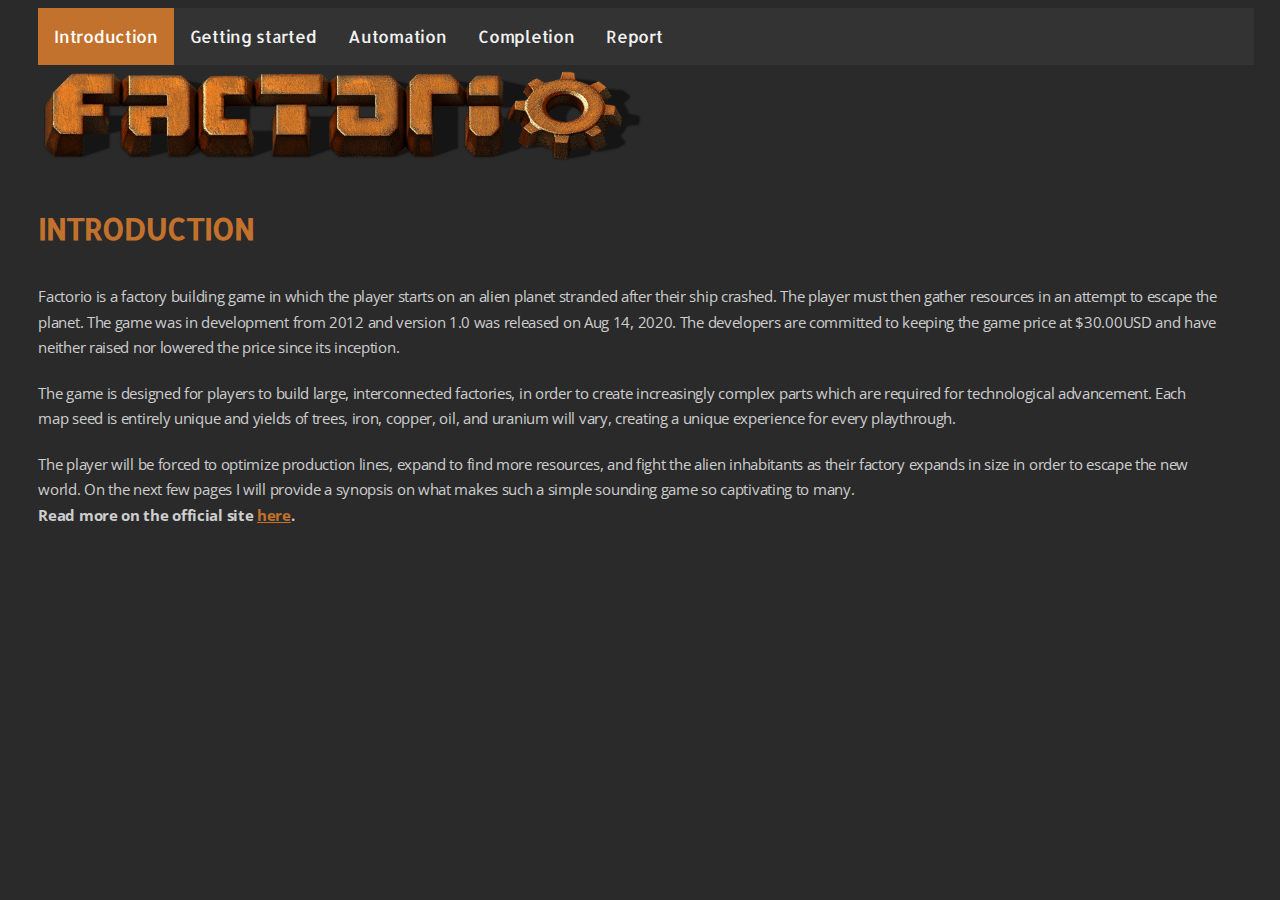
<file: index.html>
<!DOCTYPE html>
<html lang="en">
<meta charset="UTF-8">
<head>
    <title>Home</title>
    <link rel="stylesheet" href="index-style.css">
    <meta name="viewport" content="width=device-width,initial-scale=1">

    <link rel="icon" href="images/favicon.ico" type="image/x-icon">
    <link rel="shortcut icon" href="images/favicon.ico" type="image/x-icon">
</head>
<body>
    <div class="topnav">
        <a class="active" href="https://project1.emanderson.me/index.html">Introduction</a>
        <a href="https://project1.emanderson.me/getting-started.html">Getting started</a>
        <a href="https://project1.emanderson.me/automation.html">Automation</a>
        <a href="https://project1.emanderson.me/completion.html">Completion</a>
        <a href="https://project1.emanderson.me/report.html">Report</a>
    </div>
    <div><img src="images/factorio-logo.png" alt="Factorio game logo"></div>
    <h1>Introduction</h1>
    <p>
        Factorio is a factory building game in which the player starts on an alien planet stranded after their ship
        crashed. The player must then gather resources in an attempt to escape the planet. The game was in development
        from 2012 and version 1.0 was released on Aug 14, 2020. The developers are committed to keeping the game price
        at $30.00USD and have neither raised nor lowered the price since its inception.
    </p>
    <p>
        The game is designed for players to build large, interconnected factories, in order to create increasingly
        complex parts which are required for technological advancement. Each map seed is entirely unique and yields of
        trees, iron, copper, oil, and uranium will vary, creating a unique experience for every playthrough.
    </p>
    <p>
        The player will be forced to optimize production lines, expand to find more resources, and fight the alien
        inhabitants as their factory expands in size in order to escape the new world. On the next few pages I will
        provide a synopsis on what makes such a simple sounding game so captivating to many.
        <strong><br>Read more on the official site <a href="https://www.factorio.com/">here</a>.</strong>
    </p>
</body>
</html>
</file>
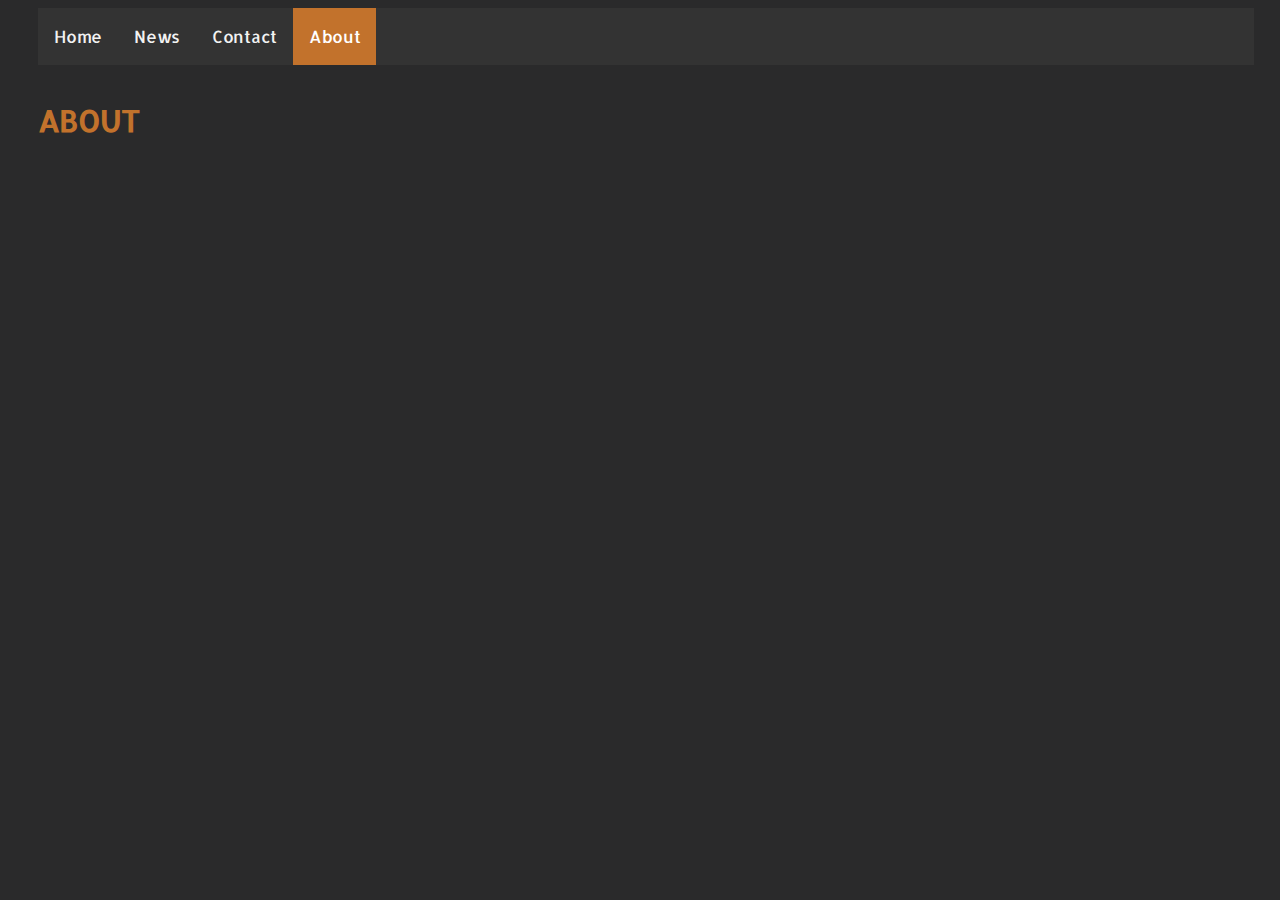
<file: about.html>
<!DOCTYPE html>
<html>

<head>
    <title>Home</title>
    <link rel="stylesheet" href="index-style.css">
    <meta name="viewport" content="width=device-width,initial-scale=1">
    
    <link rel="icon" href="images/favicon.ico" type="image/x-icon">
    <link rel="shortcut icon" href="images/favicon.ico" type="image/x-icon">
</head>

<body>
    <div class="topnav">
        <a href="https://project1.emanderson.me/index.html">Home</a>
        <a href="https://project1.emanderson.me/news.html">News</a>
        <a href="https://project1.emanderson.me/contact.html">Contact</a>
        <a class="active" href="https://project1.emanderson.me/about.html">About</a>
    </div>
    <h1>About</h1>

</body>
</file>
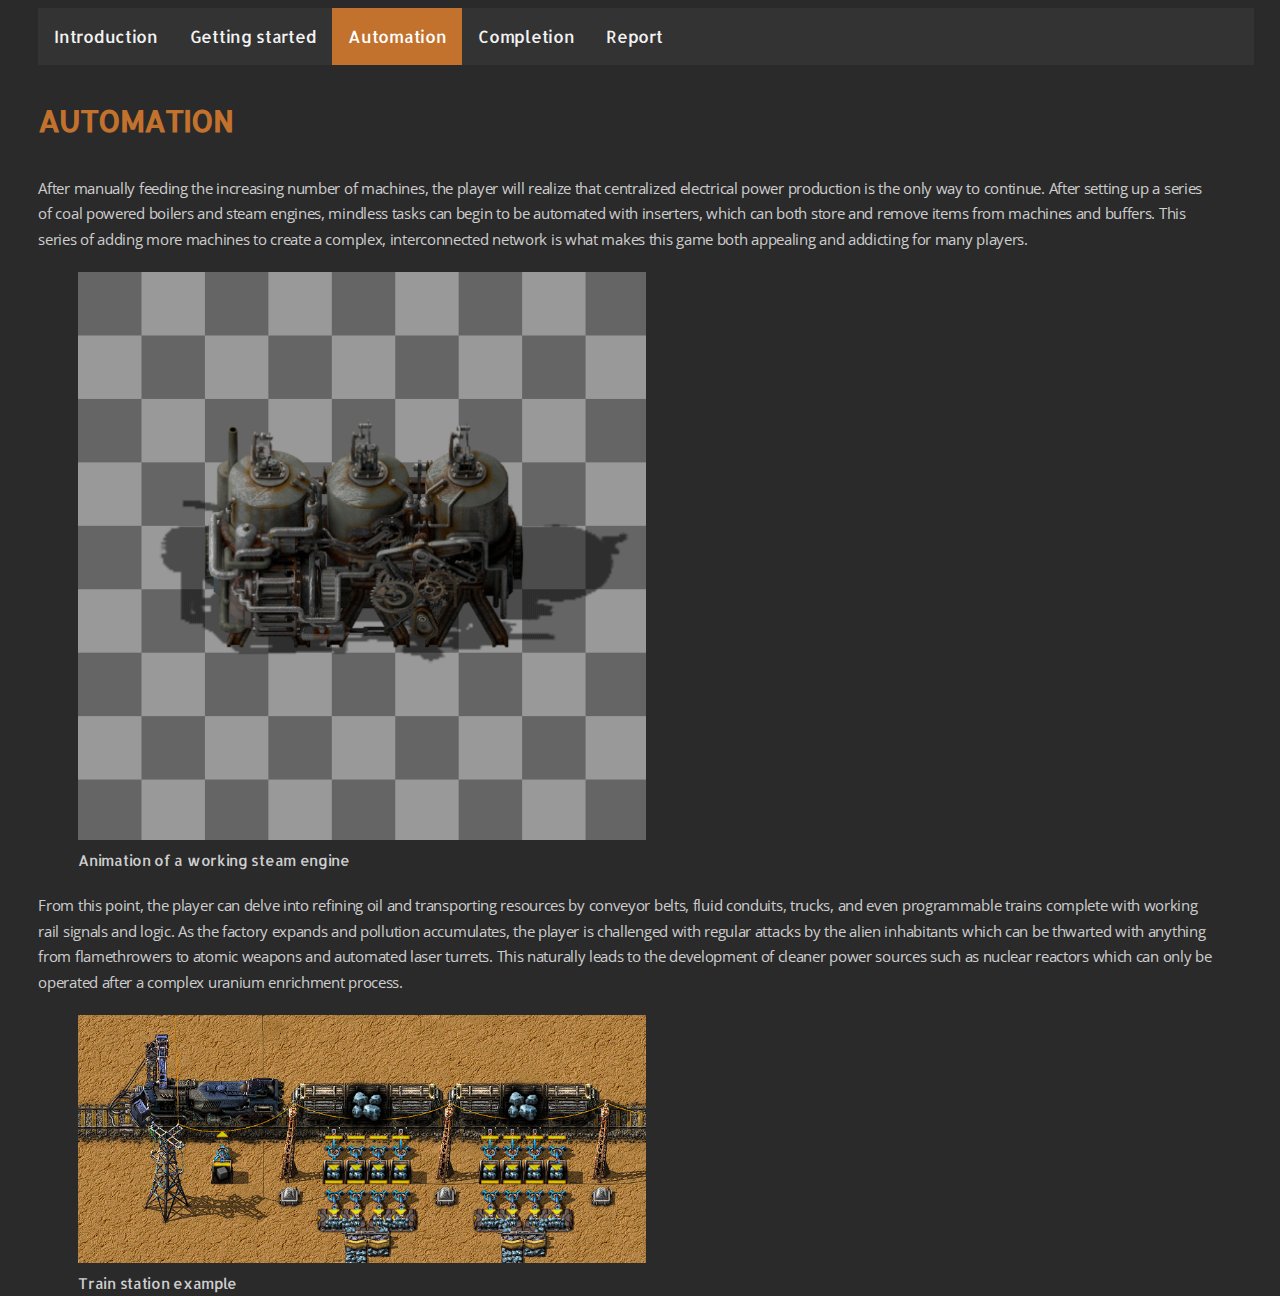
<file: automation.html>
<!DOCTYPE html>
<html lang="en">
<meta charset="UTF-8">
<head>
    <title>Home</title>
    <link rel="stylesheet" href="index-style.css">
    <meta name="viewport" content="width=device-width,initial-scale=1">

    <link rel="icon" href="images/favicon.ico" type="image/x-icon">
    <link rel="shortcut icon" href="images/favicon.ico" type="image/x-icon">
</head>

<body>
    <div class="topnav">
        <a href="https://project1.emanderson.me/index.html">Introduction</a>
        <a href="https://project1.emanderson.me/getting-started.html">Getting started</a>
        <a class="active" href="https://project1.emanderson.me/automation.html">Automation</a>
        <a href="https://project1.emanderson.me/completion.html">Completion</a>
        <a href="https://project1.emanderson.me/report.html">Report</a>
    </div>
    <h1>Automation</h1>
    <p>
        After manually feeding the increasing number of machines, the player will realize that centralized electrical
        power production is the only way to continue. After setting up a series of coal powered boilers and steam
        engines, mindless tasks can begin to be automated with inserters, which can both store and remove items from
        machines and buffers. This series of adding more machines to create a complex, interconnected network is what
        makes this game both appealing and addicting for many players.
    </p>
        <figure><img src="images/Steam_engine_animation.gif" alt="Steam engine animation"> <figcaption> Animation of a working steam engine </figcaption></figure>
    <p>
        From this point, the player can delve into refining oil and transporting resources by conveyor belts, fluid
        conduits, trucks, and even programmable trains complete with working rail signals and logic. As the factory
        expands and pollution accumulates, the player is challenged with regular attacks by the alien inhabitants which
        can be thwarted with anything from flamethrowers to atomic weapons and automated laser turrets. This naturally
        leads to the development of cleaner power sources such as nuclear reactors which can only be operated after a
        complex uranium enrichment process.
    </p>
    <figure><img src="images/Station-example-1.png" alt="Train station example"> <figcaption> Train station example </figcaption></figure>
</body>

</html>
</file>
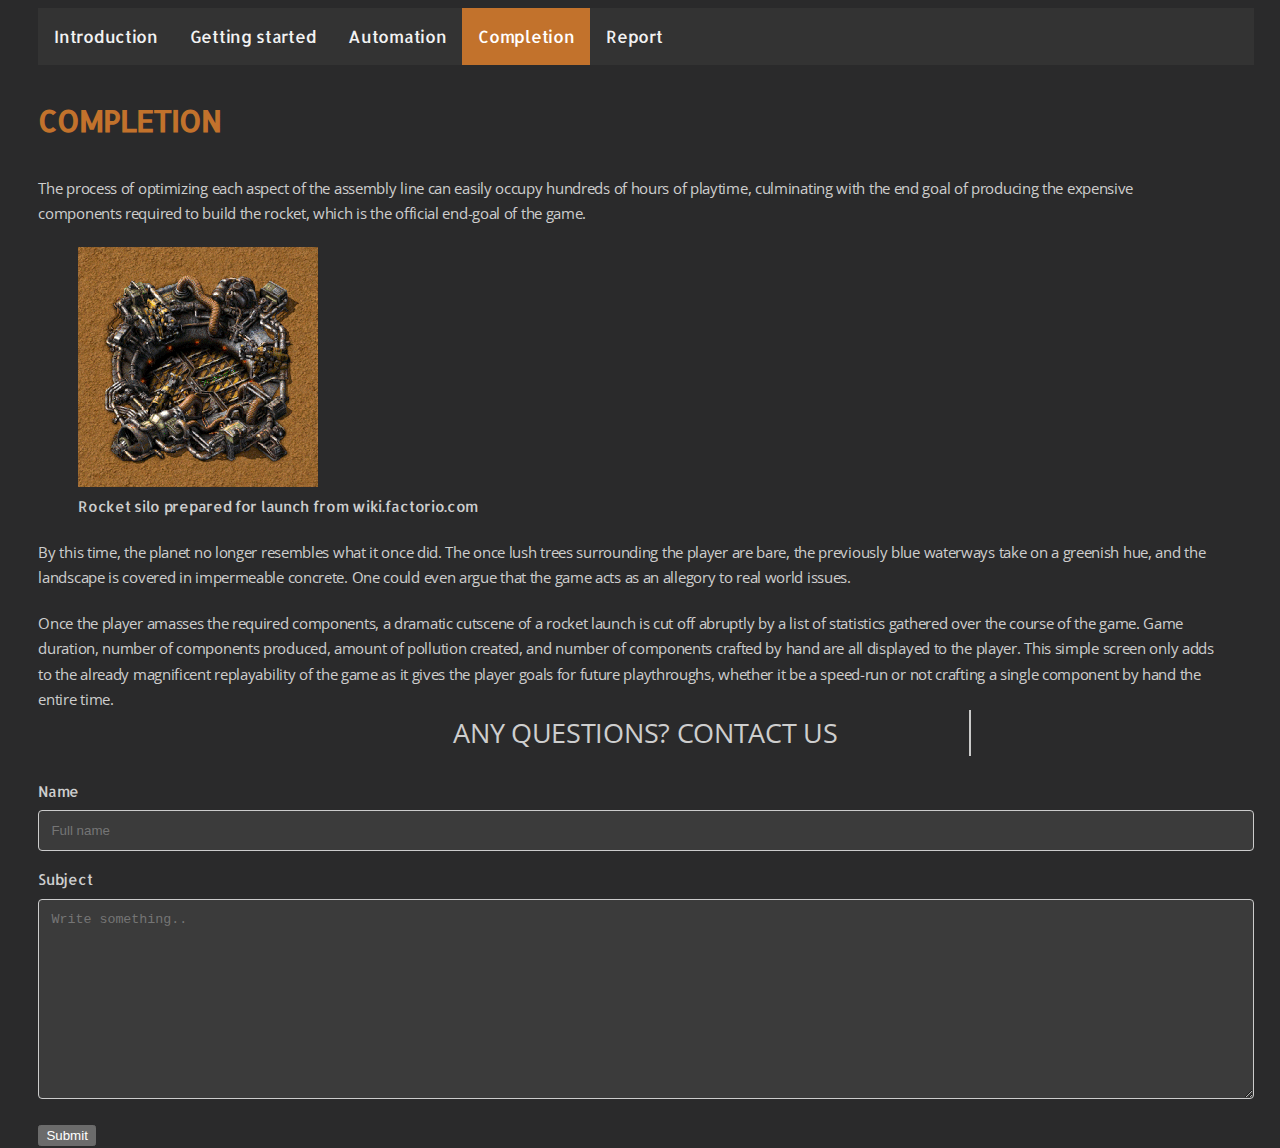
<file: completion.html>
<!DOCTYPE html>
<html lang="en">
<head>
    <meta charset="UTF-8">
    <title>Home</title>
    <link rel="stylesheet" href="index-style.css">
    <meta name="viewport" content="width=device-width,initial-scale=1">

    <link rel="icon" href="images/favicon.ico" type="image/x-icon">
    <link rel="shortcut icon" href="images/favicon.ico" type="image/x-icon">
</head>

<body>
    <div class="topnav">
        <a href="https://project1.emanderson.me/index.html">Introduction</a>
        <a href="https://project1.emanderson.me/getting-started.html">Getting started</a>
        <a href="https://project1.emanderson.me/automation.html">Automation</a>
        <a class="active" href="https://project1.emanderson.me/completion.html">Completion</a>
        <a href="https://project1.emanderson.me/report.html">Report</a>
    </div>
    <h1>Completion</h1>
    <p>
        The process of optimizing each aspect of the assembly line can easily occupy hundreds of hours of playtime,
        culminating with the end goal of producing the expensive components required to build the rocket, which is the
        official end-goal of the game.
    </p>
    <figure><img src="images/Rocket_silo_rising_rocket.gif" alt="Rocket silo prepared for launch">
        <figcaption> Rocket silo prepared for launch from wiki.factorio.com</figcaption>
    </figure>
    <p>
        By this time, the planet no longer resembles what it once did. The once lush trees surrounding the player are
        bare, the previously blue waterways take on a greenish hue, and the landscape is covered in impermeable
        concrete. One could even argue that the game acts as an allegory to real world issues.
    </p>
    <p>
        Once the player amasses the required components, a dramatic cutscene of a rocket launch is cut off abruptly by a
        list of statistics gathered over the course of the game. Game duration, number of components produced, amount of
        pollution created, and number of components crafted by hand are all displayed to the player. This simple screen
        only adds to the already magnificent replayability of the game as it gives the player goals for future
        playthroughs, whether it be a speed-run or not crafting a single component by hand the entire time.</p>
        <div class="container">
            <p class="line-1 anim-typewriter">ANY QUESTIONS? CONTACT US</p>
        <form action="action_page.php">

            <label for="name">Name</label>
            <input type="text" id="name" name="name" placeholder="Full name">

            <label for="subject">Subject</label>
            <textarea id="subject" name="subject" placeholder="Write something.." style="height:200px"></textarea>

            <input type="submit" value="Submit">

        </form>
    </div>
</body>

</html>
</file>
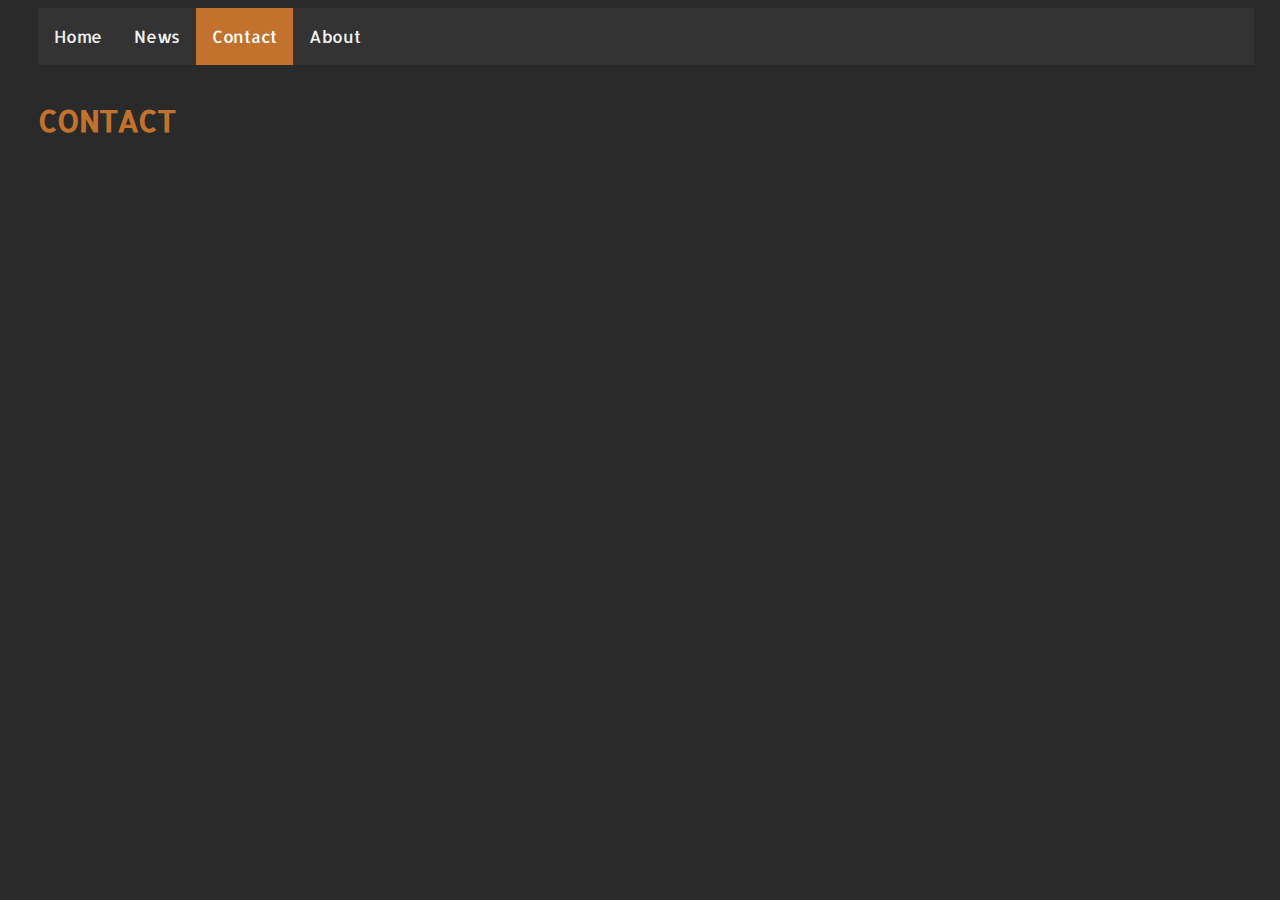
<file: contact.html>
<!DOCTYPE html>
<html>

<head>
    <title>Home</title>
    <link rel="stylesheet" href="index-style.css">
    <meta name="viewport" content="width=device-width,initial-scale=1">
    
    <link rel="icon" href="images/favicon.ico" type="image/x-icon">
    <link rel="shortcut icon" href="images/favicon.ico" type="image/x-icon">
</head>

<body>
    <div class="topnav">
        <a href="https://project1.emanderson.me/index.html">Home</a>
        <a href="https://project1.emanderson.me/news.html">News</a>
        <a class="active" href="https://project1.emanderson.me/contact.html">Contact</a>
        <a href="https://project1.emanderson.me/about.html">About</a>
    </div>
    <h1>Contact</h1>

</body>
</file>
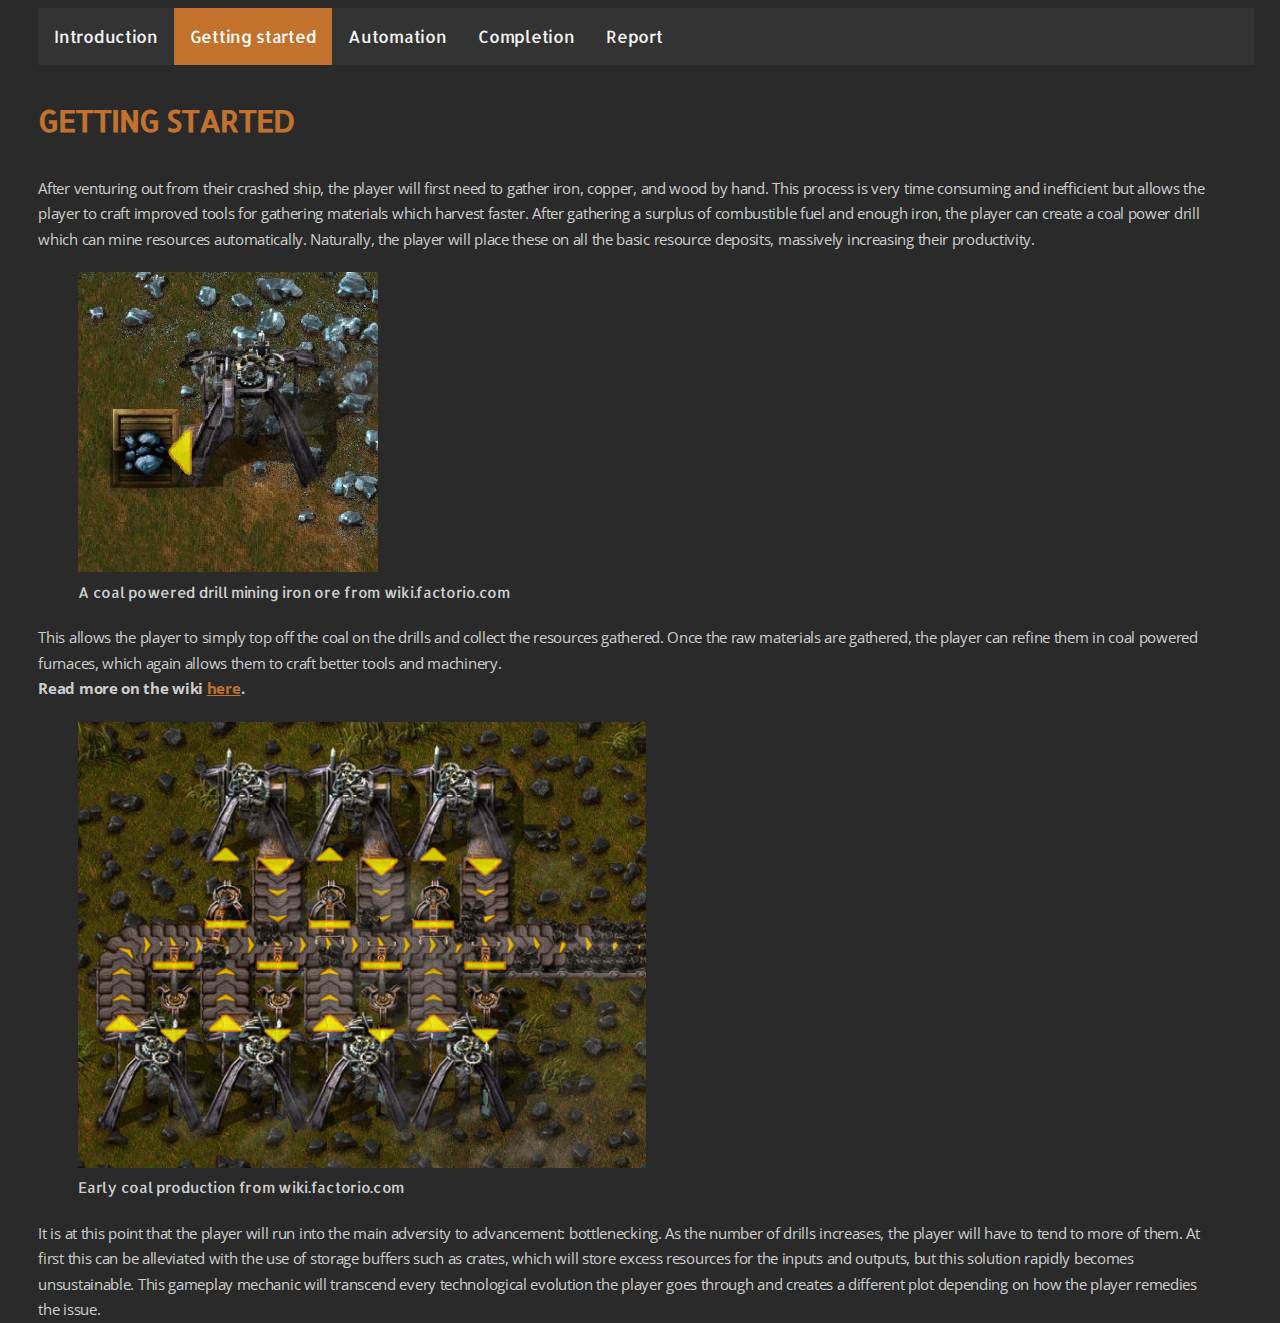
<file: getting-started.html>
<!DOCTYPE html>
<html lang="en">
<meta charset="UTF-8">
<head>
    <title>Home</title>
    <link rel="stylesheet" href="index-style.css">
    <meta name="viewport" content="width=device-width,initial-scale=1">

    <link rel="icon" href="images/favicon.ico" type="image/x-icon">
    <link rel="shortcut icon" href="images/favicon.ico" type="image/x-icon">
</head>

<body>
    <div class="topnav">
        <a href="https://project1.emanderson.me/index.html">Introduction</a>
        <a class="active" href="https://project1.emanderson.me/getting-started.html">Getting started</a>
        <a href="https://project1.emanderson.me/automation.html">Automation</a>
        <a href="https://project1.emanderson.me/completion.html">Completion</a>
        <a href="https://project1.emanderson.me/report.html">Report</a>
    </div>
    <h1>Getting Started</h1>
    <p>
        After venturing out from their crashed ship, the player will first need to gather iron, copper, and wood by
        hand. This process is very time consuming and inefficient but allows the player to craft improved tools for
        gathering materials which harvest faster. After gathering a surplus of combustible fuel and enough iron, the
        player can create a coal power drill which can mine resources automatically. Naturally, the player will place
        these on all the basic resource deposits, massively increasing their productivity.
    </p>
        <figure><img src="images/Burner_drill_to_chest.png" alt="Burner mining drill"> <figcaption> A coal powered drill mining iron ore from wiki.factorio.com</figcaption></figure>
    <p>
        This allows the player to simply top off the coal on the drills and collect the resources gathered. Once the raw
        materials are gathered, the player can refine them in coal powered furnaces, which again allows them to craft
        better tools and machinery.<strong><br>Read more on the wiki <a href="https://wiki.factorio.com/Burner_mining_drill">here</a>.</strong>
    </p>
        <figure><img src="images/600px-Early_coal_mining_3.png" alt="Early coal production"> <figcaption> Early coal production from wiki.factorio.com</figcaption></figure>
    <p>
        It is at this point that the player will run into the main adversity to advancement: bottlenecking. As the
        number of drills increases, the player will have to tend to more of them. At first this can be alleviated with
        the use of storage buffers such as crates, which will store excess resources for the inputs and outputs, but
        this solution rapidly becomes unsustainable. This gameplay mechanic will transcend every technological evolution
        the player goes through and creates a different plot depending on how the player remedies the issue.
    </p>
</body>
</html>
</file>
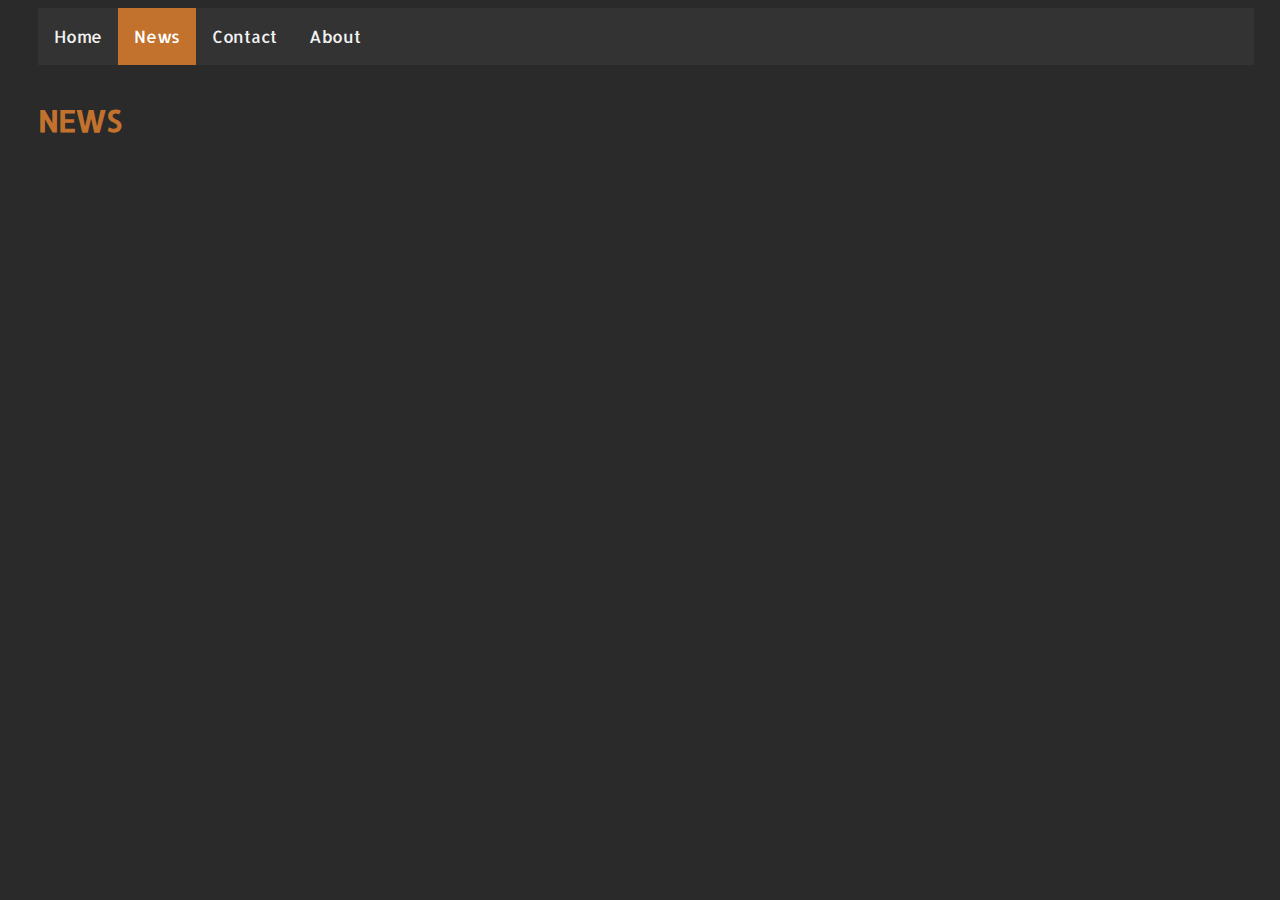
<file: news.html>
<!DOCTYPE html>
<html>

<head>
    <title>Home</title>
    <link rel="stylesheet" href="index-style.css">
    <meta name="viewport" content="width=device-width,initial-scale=1">
    
    <link rel="icon" href="images/favicon.ico" type="image/x-icon">
    <link rel="shortcut icon" href="images/favicon.ico" type="image/x-icon">
</head>

<body>
    <div class="topnav">
        <a href="https://project1.emanderson.me/index.html">Home</a>
        <a class="active" href="https://project1.emanderson.me/news.html">News</a>
        <a href="https://project1.emanderson.me/contact.html">Contact</a>
        <a href="https://project1.emanderson.me/about.html">About</a>
    </div>
    <h1>News</h1>

</body>
</file>
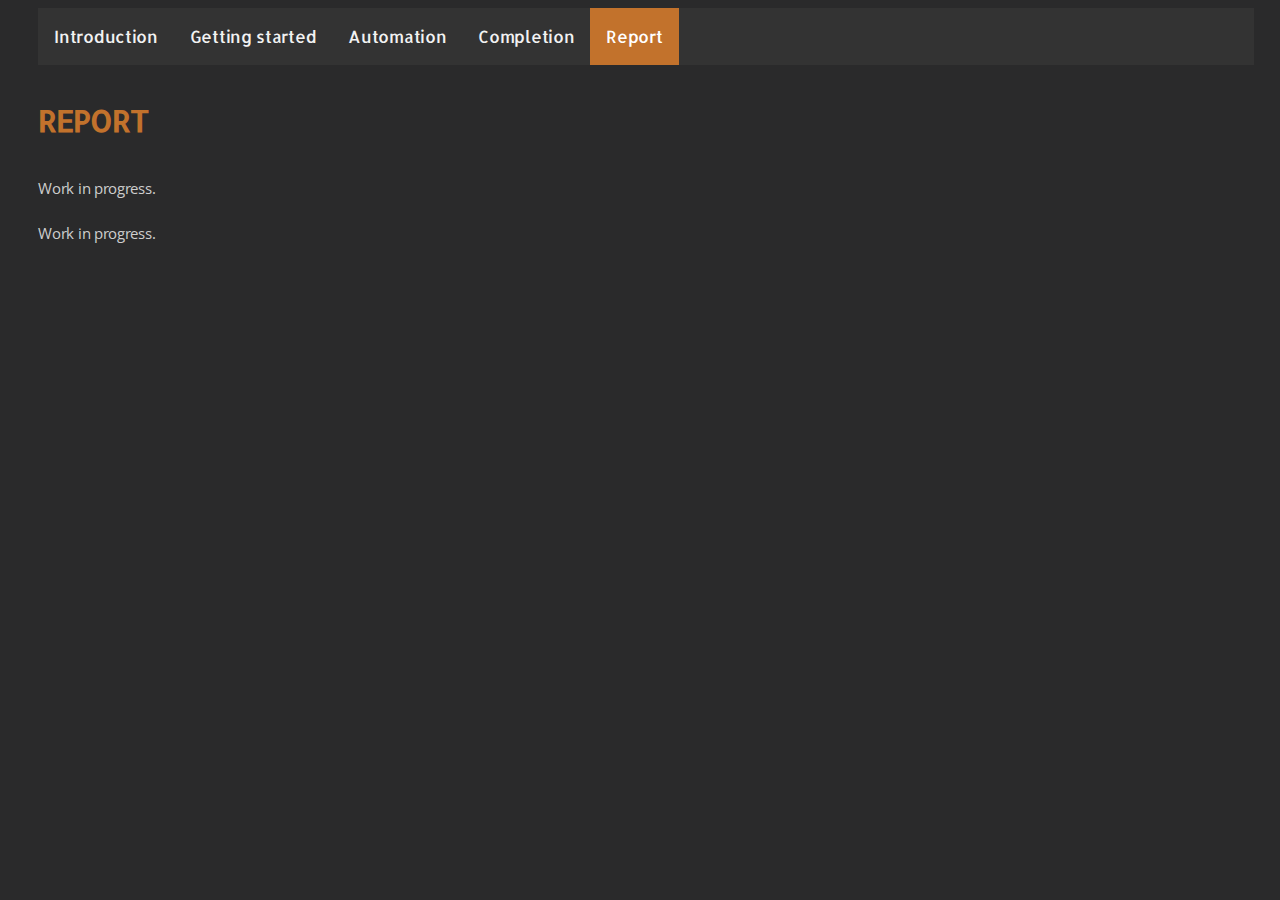
<file: report.html>
<!DOCTYPE html>
<html lang="en">

<head>
    <title>Report</title>
    <link rel="stylesheet" href="index-style.css">
    <meta name="viewport" content="width=device-width,initial-scale=1">

    <link rel="icon" href="images/favicon.ico" type="image/x-icon">
    <link rel="shortcut icon" href="images/favicon.ico" type="image/x-icon">
</head>

<body>
    <div class="topnav">
        <a href="https://project1.emanderson.me/index.html">Introduction</a>
        <a href="https://project1.emanderson.me/getting-started.html">Getting started</a>
        <a href="https://project1.emanderson.me/automation.html">Automation</a>
        <a href="https://project1.emanderson.me/completion.html">Completion</a>
        <a class="active" href="https://project1.emanderson.me/report.html">Report</a>
    </div>
    <h1>Report</h1>
    <p>
        Work in progress.
    </p>
    <p>
        Work in progress.
    </p>
</body>

</html>
</file>
<file: index-style.css>
@import url('https://fonts.googleapis.com/css?family=Allerta');
@import url(https://fonts.googleapis.com/css?family=Anonymous+Pro);
@import url('https://fonts.googleapis.com/css2?family=Open+Sans&display=swap');

:root {
	color-scheme: dark;
}

body {

    width: 95%;
    height: 90vh;

    font-family: "Allerta", "Helvetica Neue", Helvetica, Arial, sans-serif;
    line-height: 1.7;
    font-size: 15px;
    overflow:scroll;

    letter-spacing: -0.3px;
    background-color: #2a2a2b;
    color: #CECECE;

    margin-left: 3%;
    margin-right: 3%;  
}

img {
  max-width: 50%;
  max-height: 50%;
}

code {
  border-radius: 10px;
    background: #f4f4f4;
    border: 1px solid #ddd;
    border-left: 3px solid #c2722c;
    color: #666;
    page-break-inside: avoid;
    font-family: monospace;
    font-size: 15px;
    line-height: 1.6;
    margin-bottom: 0;
    max-width: 60%;
    overflow: auto;
    padding: 1em 1.5em;
    display: block;
    word-wrap: break-word;
}

a {
  color: #c2722c;
}

h3 {
  font-size: 2.4em;
  font-weight: 200;
  letter-spacing: -1px;
  padding: 20px 0;

  display: block;
  font-size: 1.17em;
  
}

h1, h2, h3, h4, h5, h6 {
  text-transform: uppercase;
  color: #c2722c;
  margin-block-start: 1em;
  margin-block-end: 1em;
  margin-inline-start: 0px;
  margin-inline-end: 0px;
  font-weight: bold;
  letter-spacing: -1px;
}

p {
  font-family: 'Open Sans', sans-serif;
  display: block;
  margin-block-start: 1em;
  margin-block-end: 1em;
  margin-inline-start: 0px;
  margin-inline-end: 0px;

  font-size: 15px;
  margin: 20px 0;
  margin-right: 3%;
}

.button {
    background-color: #c2722c; /* Green */
    border: none;
    color: white;
    padding: 16px 32px;
    text-align: center; 
    text-decoration: none;
    display: inline-block;
    font-size: 16px;
    margin: 4px 2px;
    transition-duration: 0.4s;
    cursor: pointer;
  }
  .button2 {
    background-color: white; 
    color: black; 
    border: 2px solid #008CBA;
    border-radius: 12px;
  }

  .button2:hover {
    background-color: #008CBA; 
    color: white;
  }

  /* Add a black background color to the top navigation */
.topnav { 
  background-color: #333;
  overflow: hidden;
}

/* Style the links inside the navigation bar */
.topnav a {
  float: left;
  color: #f2f2f2;
  text-align: center;
  padding: 14px 16px;
  text-decoration: none;
  font-size: 17px;
}

/* Change the color of links on hover */
.topnav a:hover {
  background-color: #ddd;
  color: black;
}

/* Add a color to the active/current link */
.topnav a.active {
  background-color: #c2722c;
  color: white;
}

input[type=text], select, textarea {
  width: 100%; /* Full width */
  padding: 12px; /* Some padding */ 
  border: 1px solid #ccc; /* Gray border */
  border-radius: 4px; /* Rounded borders */
  box-sizing: border-box; /* Make sure that padding and width stays in place */
  margin-top: 6px; /* Add a top margin */
  margin-bottom: 16px; /* Bottom margin */
  resize: vertical /* Allow the user to vertically resize the textarea (not horizontally) */
}

.line-1{
  position: relative;
  top: 50%;  
  width: 24em;
  margin: 0 auto;
  border-right: 2px solid rgba(255,255,255,.75);
  font-size: 180%;
  text-align: center;
  white-space: nowrap;
  overflow: hidden;
  transform: translateY(-50%);    
}

/* Animation */
.anim-typewriter{
animation: typewriter 4s steps(44) 1s 1 normal both,
           blinkTextCursor 500ms steps(44) infinite normal;
}
@keyframes typewriter{
from{width: 0;}
to{width: 24em;}
}
@keyframes blinkTextCursor{
from{border-right-color: rgba(255,255,255,.75);}
to{border-right-color: transparent;}
}
</file>
